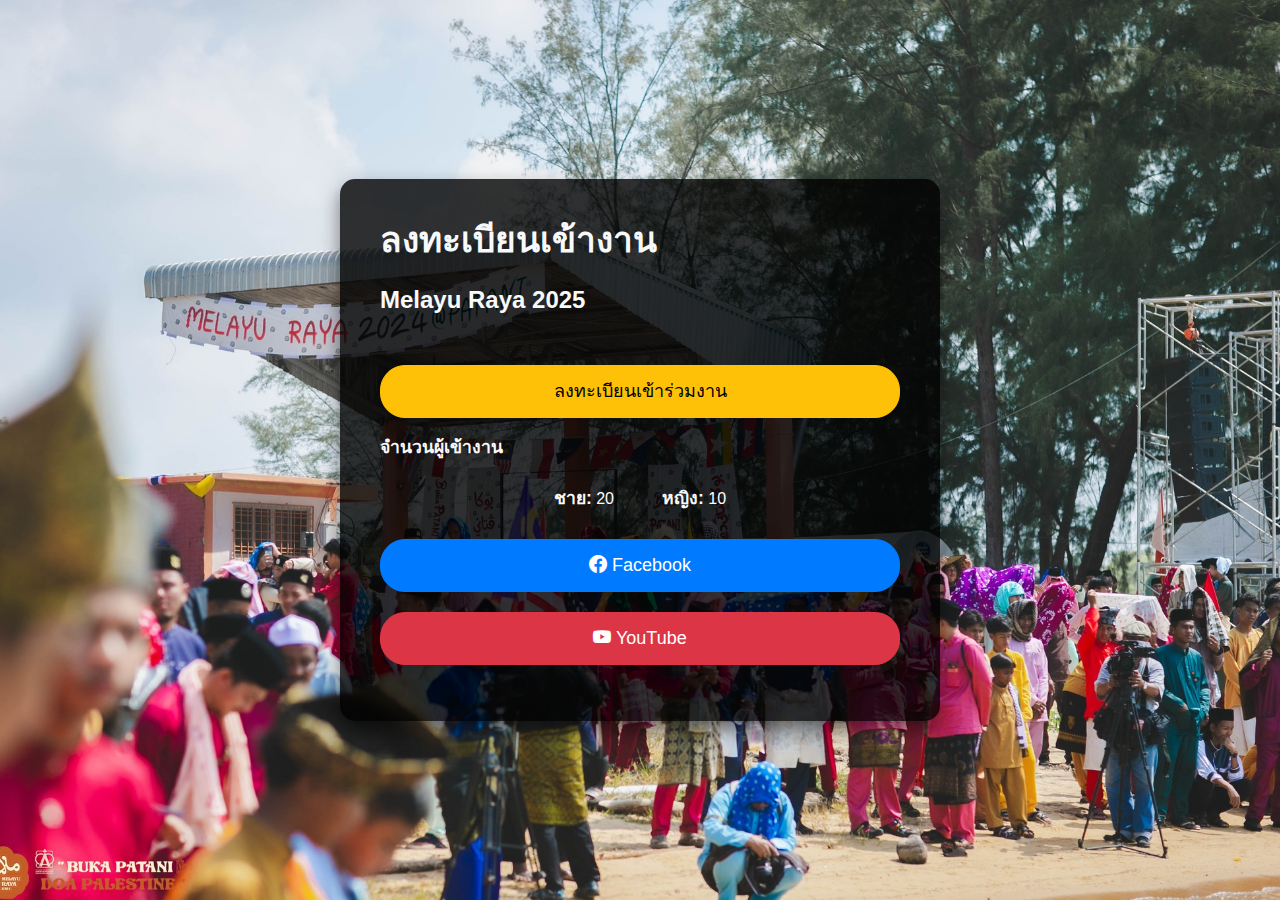
<file: index.html>
<!DOCTYPE html>
<html lang="th"> <!-- เปลี่ยนภาษาเป็นภาษาไทย -->
<head>
  <meta charset="UTF-8">
  <meta name="viewport" content="width=device-width, initial-scale=1.0">
  <title>ผลการประเมิน</title>
  <!-- Bootstrap CSS -->
  <link href="https://cdn.jsdelivr.net/npm/bootstrap@5.3.2/dist/css/bootstrap.min.css" rel="stylesheet">
  <!-- Bootstrap Icons -->
  <link href="https://cdn.jsdelivr.net/npm/bootstrap-icons/font/bootstrap-icons.css" rel="stylesheet">
  <link rel="stylesheet" href="./style/style.css">
</head>
<body>
  <div class="container">
    <h1>ลงทะเบียนเข้างาน</h1>
    <h2>Melayu Raya 2025</h2>
    
    <!-- ปรับให้ปุ่มมีข้อความที่ชัดเจนยิ่งขึ้น -->
    <button class="btn btn-warning" onclick="window.location.href='Page1.html'">ลงทะเบียนเข้าร่วมงาน</button>
    
    <div class="mb-3"></div>

    <!-- ใช้ label ที่มีความหมายชัดเจน -->
    <div class="mb-3">
        <label for="participants" class="form-label">จำนวนผู้เข้างาน</label>
    </div>
    
    <div class="d-flex gap-5 align-items-center justify-content-center">
        <div>
            <label class="form-label" for="maleCount">ชาย:</label>
            <label id="maleCount">20</label>
        </div>
        <div>
            <label class="form-label" for="femaleCount">หญิง:</label>
            <label id="femaleCount">10</label>
        </div>
    </div>

    <div class="mb-3">
      <!-- เพิ่มการเข้าใช้งานที่หลากหลายขึ้น เช่น Facebook และ YouTube -->
      <button class="btn btn-primary" onclick="window.location.href='https://facebook.com'">
        <i class="bi bi-facebook"></i> Facebook
      </button>
      <button class="btn btn-danger" onclick="window.location.href='https://youtube.com'">
        <i class="bi bi-youtube"></i> YouTube
      </button>
    </div>

  </div>
  
  <!-- ใส่ bootstrap JS เพื่อลดปัญหาเวลาใช้บางฟังก์ชัน -->
  <script src="https://cdn.jsdelivr.net/npm/bootstrap@5.3.2/dist/js/bootstrap.bundle.min.js"></script>
</body>
</html>
</file>
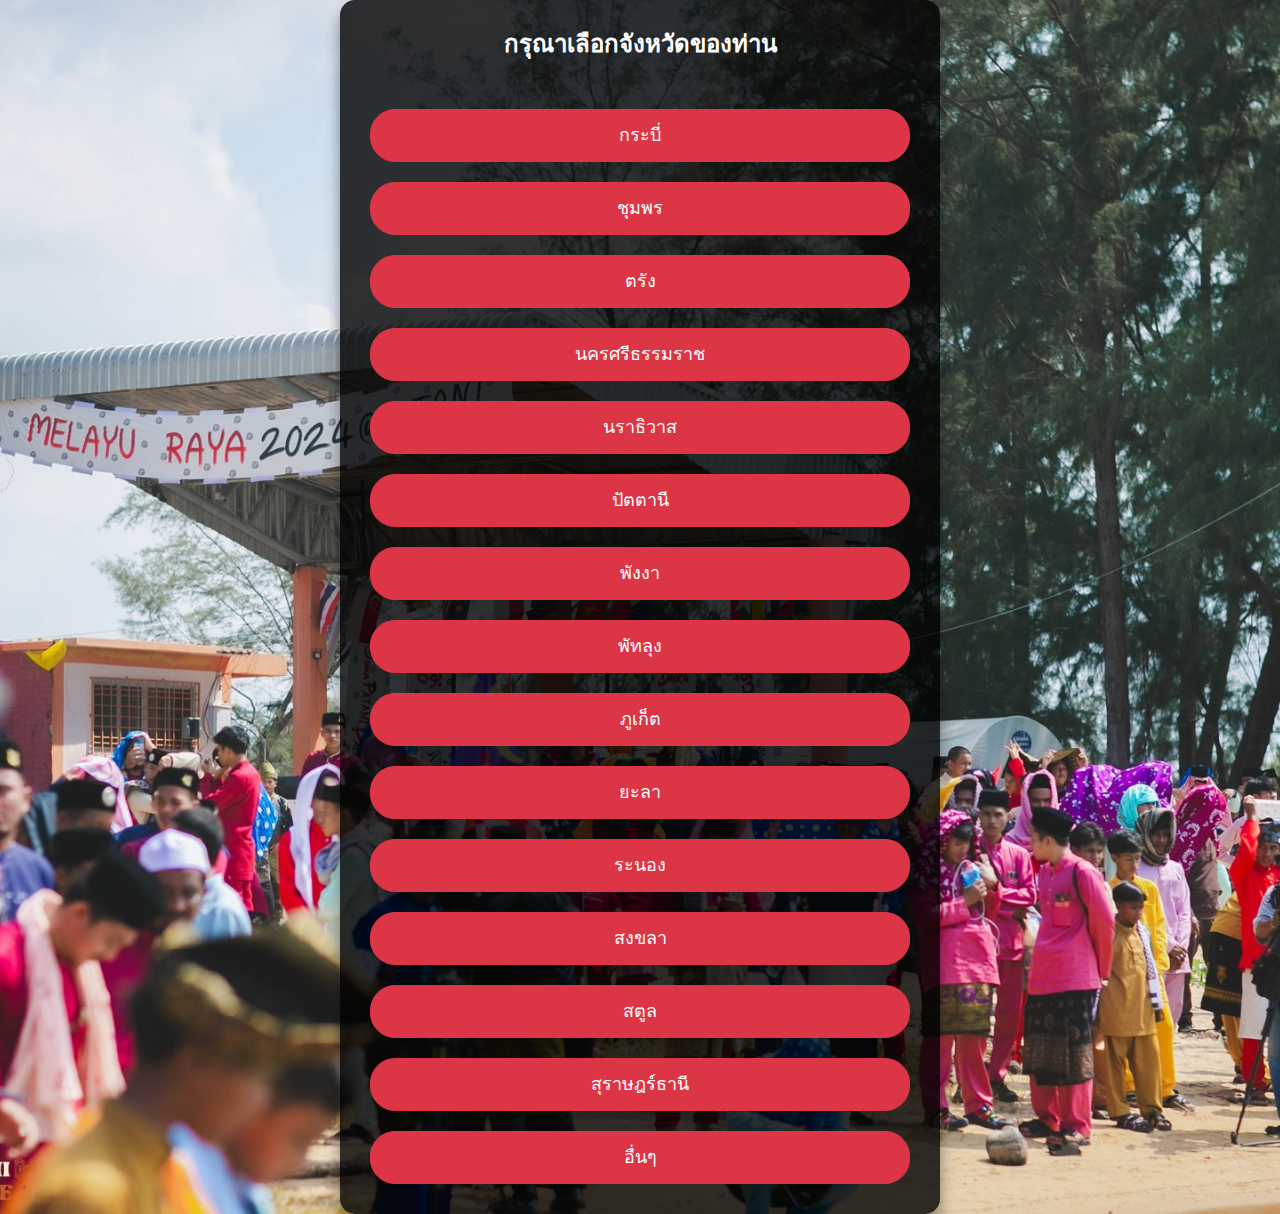
<file: Page1.html>
<!DOCTYPE html>
<html lang="en">
<head>
  <meta charset="UTF-8">
  <meta name="viewport" content="width=device-width, initial-scale=1.0">
  <title>หน้าเลือกจังหวัด</title>
  <!-- Bootstrap CSS -->
  <link href="https://cdn.jsdelivr.net/npm/bootstrap@5.3.2/dist/css/bootstrap.min.css" rel="stylesheet">
  <!-- Bootstrap Icons -->
  <link href="https://cdn.jsdelivr.net/npm/bootstrap-icons/font/bootstrap-icons.css" rel="stylesheet">
  <style>
    body {
      font-family: 'Arial', sans-serif;
      text-align: center;
      margin: 0;
      padding: 0;
      background-image: url("./image/background.jpg");
      background-size: cover;
      background-repeat: no-repeat;
      background-position: center;
      color: white;
      display: flex;
      justify-content: center;
      align-items: center;
    }
    .container {
      background-color: rgba(0, 0, 0, 0.8);
      padding: 30px;
      border-radius: 15px;
      box-shadow: 0 10px 15px rgba(0, 0, 0, 0.4);
      width: 100%;
      max-width: 600px;
    }
    h1 {
      font-size: 1.5rem;
      font-weight: 700;
      margin-bottom: 30px;
    }
    .form-label {
      font-weight: 600;
    }
    .form-control {
      border-radius: 25px;
      padding: 15px;
      font-size: 1.1rem;
    }
    .btn {
      font-size: 18px;
      padding: 12px 30px;
      border-radius: 25px;
      width: 100%;
      margin-top: 20px;
    }
    .btn-danger {
      background-color: #dc3545;
      border-color: #dc3545;
    }
    .btn-danger:hover {
      background-color: #c82333;
      border-color: #bd2130;
    }
    .icon {
      font-size: 100px;
      margin-top: 30px;
    }
    .advice-text {
      font-size: 1.2rem;
      margin-top: 15px;
    }
  </style>
</head>
<body>
  <div class="container">
    <h1>กรุณาเลือกจังหวัดของท่าน</h1>
    <button class="btn btn-danger" onclick="window.location.href='./province/Krabi.html'">กระบี่</button>
    <button class="btn btn-danger" onclick="window.location.href='Page1.html'">ชุมพร</button>
    <button class="btn btn-danger" onclick="window.location.href='Page1.html'">ตรัง</button>
    <button class="btn btn-danger" onclick="window.location.href='Page1.html'">นครศรีธรรมราช</button>
    <button class="btn btn-danger" onclick="window.location.href='Page1.html'">นราธิวาส</button>
    <button class="btn btn-danger" onclick="window.location.href='Page1.html'">ปัตตานี</button>
    <button class="btn btn-danger" onclick="window.location.href='Page1.html'">พังงา</button>
    <button class="btn btn-danger" onclick="window.location.href='Page1.html'">พัทลุง</button>
    <button class="btn btn-danger" onclick="window.location.href='Page1.html'">ภูเก็ต</button>
    <button class="btn btn-danger" onclick="window.location.href='Page1.html'">ยะลา</button>
    <button class="btn btn-danger" onclick="window.location.href='Page1.html'">ระนอง</button>
    <button class="btn btn-danger" onclick="window.location.href='Page1.html'">สงขลา</button>
    <button class="btn btn-danger" onclick="window.location.href='Page1.html'">สตูล</button>
    <button class="btn btn-danger" onclick="window.location.href='Page1.html'">สุราษฎร์ธานี</button>
    <button class="btn btn-danger" onclick="window.location.href='Page1.html'">อื่นๆ</button>
    </div>
  <script src="https://cdn.jsdelivr.net/npm/bootstrap@5.3.2/dist/js/bootstrap.bundle.min.js"></script>
</body>
</html>
</file>
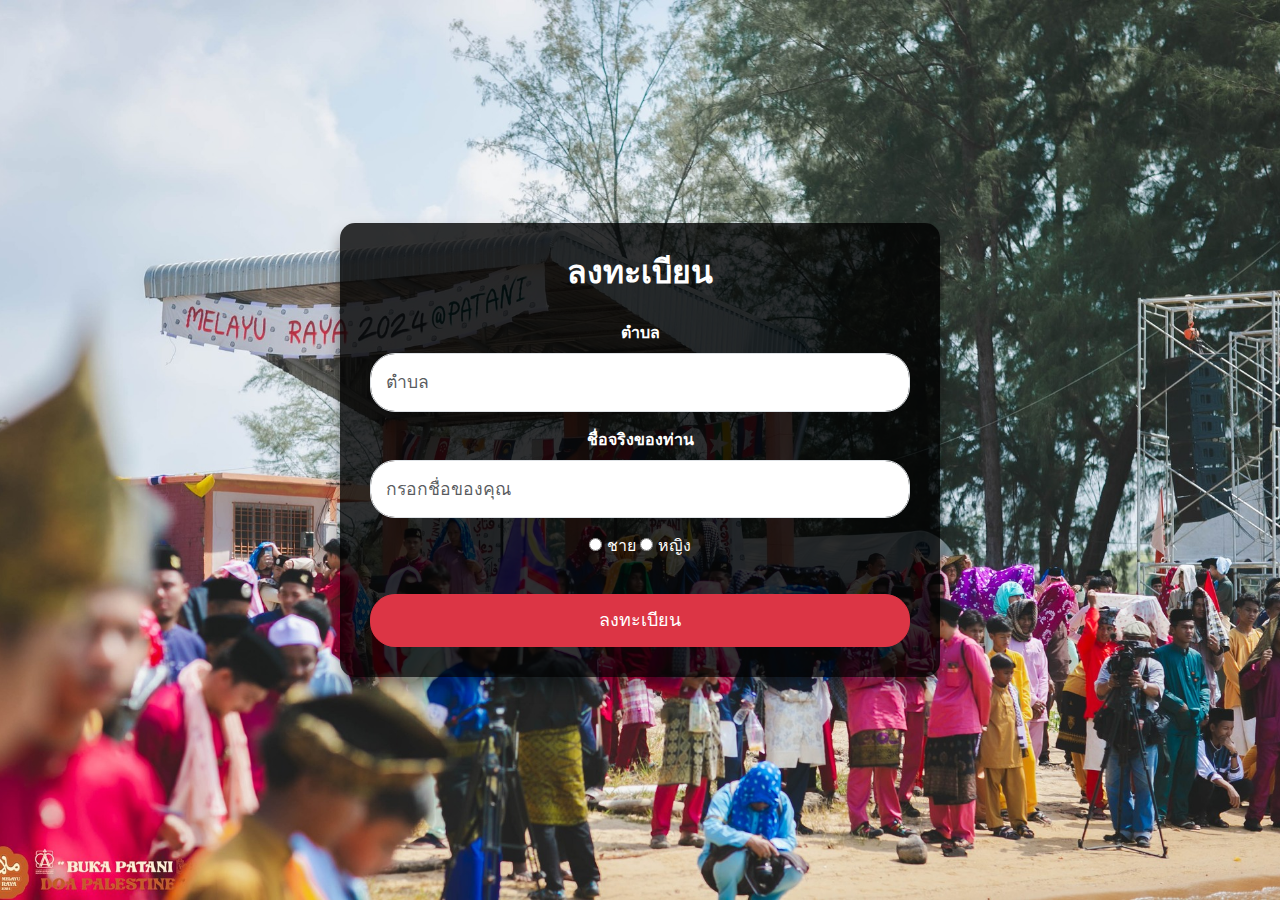
<file: province/Krabi.html>
<!DOCTYPE html>
<html lang="th">
<head>
  <meta charset="UTF-8">
  <meta name="viewport" content="width=device-width, initial-scale=1.0">
  <title>ลงทะเบียน</title>
  <!-- Bootstrap CSS -->
  <link href="https://cdn.jsdelivr.net/npm/bootstrap@5.3.2/dist/css/bootstrap.min.css" rel="stylesheet">
  <!-- Bootstrap Icons -->
  <link href="https://cdn.jsdelivr.net/npm/bootstrap-icons/font/bootstrap-icons.css" rel="stylesheet">
  <style>
    body {
      font-family: 'Arial', sans-serif;
      text-align: center;
      margin: 0;
      padding: 0;
      background-image: url("../image/background.jpg");
      background-size: cover;
      background-repeat: no-repeat;
      background-position: center;
      color: white;
      height: 100vh;
      display: flex;
      justify-content: center;
      align-items: center;
    }
    .container {
      background-color: rgba(0, 0, 0, 0.8);
      padding: 30px;
      border-radius: 15px;
      box-shadow: 0 10px 15px rgba(0, 0, 0, 0.4);
      width: 100%;
      max-width: 600px;
    }
    h1 {
      font-size: 2rem;
      font-weight: 700;
      margin-bottom: 30px;
    }
    .form-label {
      font-weight: 600;
    }
    .form-control {
      border-radius: 25px;
      padding: 15px;
      font-size: 1.1rem;
    }
    .btn {
      font-size: 18px;
      padding: 12px 30px;
      border-radius: 25px;
      width: 100%;
      margin-top: 20px;
    }
    .btn-danger {
      background-color: #dc3545;
      border-color: #dc3545;
    }
    .btn-danger:hover {
      background-color: #c82333;
      border-color: #bd2130;
    }
  </style>
</head>
<body>
  <div class="container">
    <h1>ลงทะเบียน</h1>
    <div class="mb-3">
      <label for="nameT" class="form-label">ตำบล</label>
      <input type="text" id="nameT" class="form-control" placeholder="ตำบล">
    </div>
    <div class="mb-3">
      <label for="name" class="form-label">ชื่อจริงของท่าน</label>
      <input type="text" id="name" class="form-control" placeholder="กรอกชื่อของคุณ">
    </div>
    <div class="mb-3">
      <form>
        <label>
          <input type="radio" name="gender" value="male"> ชาย
        </label>
        <label>
          <input type="radio" name="gender" value="female"> หญิง
        </label>
      </form>
    </div>
    <button class="btn btn-danger" onclick="submitForm()">ลงทะเบียน</button>
  </div>

  <div id="toast-success" class="toast align-items-center text-white bg-success border-0 position-fixed bottom-0 end-0 m-3" role="alert" aria-live="assertive" aria-atomic="true" style="display: none;">
    <div class="d-flex">
      <div class="toast-body">
        บันทึกเสร็จสิ้น!
      </div>
    </div>
  </div>

  <div id="toast-error" class="toast align-items-center text-white bg-danger border-0 position-fixed bottom-0 end-0 m-3" role="alert" aria-live="assertive" aria-atomic="true" style="display: none;">
    <div class="d-flex">
      <div class="toast-body">
        เกิดข้อผิดพลาดในการบันทึกข้อมูล กรุณาลองใหม่อีกครั้ง!
      </div>
    </div>
  </div>

  <script src="https://cdn.jsdelivr.net/npm/bootstrap@5.3.2/dist/js/bootstrap.bundle.min.js"></script>

  <script>
    function submitForm() {
      var nameT = document.getElementById("nameT").value;
      var name = document.getElementById("name").value;
      var gender = document.querySelector('input[name="gender"]:checked')?.value;

      // Check if all fields are filled
      if (!nameT || !name || !gender) {
        alert("กรุณากรอกข้อมูลให้ครบถ้วน!");
        return;
      }

      var data = {
        nameT: nameT,
        name: name,
        gender: gender
      };

      fetch('https://script.google.com/macros/s/AKfycbxIXAELFzMVSybuMYloBGKUfZhSKXKqHXls-Q75Xz56nC0ZZrCg2a7_rGTAB3YnguqA/exec', {
        method: 'POST',
        headers: {
          'Content-Type': 'application/json'
        },
        body: JSON.stringify(data)
      })
      .then(response => response.json())
      .then(data => {
        console.log("Success:", data);
        // Show success toast
        var toast = new bootstrap.Toast(document.getElementById('toast-success'));
        toast.show();
        // Reset form after successful submission
        document.getElementById("nameT").value = '';
        document.getElementById("name").value = '';
        document.querySelector('input[name="gender"]:checked')?.checked = false;
      })
      .catch(error => {
        console.error('Error:', error);
        // Show error toast
        var toast = new bootstrap.Toast(document.getElementById('toast-error'));
        toast.show();
      });
    }
  </script>
</body>
</html>
</file>
<file: style/style.css>
body {
  font-family: 'Arial', sans-serif;
  text-align: center;
  margin: 0;
  padding: 0;
  background-image: url("../image/background.jpg");
  background-size: cover;
  background-repeat: no-repeat;
  background-position: center;
  color: white;
  height: 100vh;
  display: flex;
  justify-content: center;
  align-items: center;
  overflow: hidden; /* ป้องกันการเลื่อนในขณะใช้งาน */
}

.container {
  background-color: rgba(0, 0, 0, 0.8); /* โปร่งแสงเพื่อให้เห็นพื้นหลัง */
  padding: 40px;
  border-radius: 15px;
  box-shadow: 0 10px 20px rgba(0, 0, 0, 0.5); /* ปรับความเข้มของเงา */
  width: 100%;
  max-width: 600px; /* กำหนดขนาดสูงสุดของ container */
  text-align: left; /* เพื่อให้อ่านง่ายขึ้นในบางกรณี */
}

h1 {
  font-size: 2.2rem; /* ปรับขนาดของข้อความให้ใหญ่ขึ้น */
  font-weight: 700;
  margin-bottom: 25px;
  color: #f8f9fa; /* ใช้สีขาวอมเทาเพื่อให้ตัดกับพื้นหลัง */
}

h2 {
  font-size: 1.5rem;
  font-weight: 600;
  color: #f8f9fa;
  margin-bottom: 30px;
}

.form-label {
  font-weight: 600;
  font-size: 1.1rem; /* ขนาดตัวอักษรที่อ่านง่าย */
  color: #f8f9fa; /* ทำให้สีของ label สว่างขึ้น */
}

.form-control {
  border-radius: 25px;
  padding: 15px;
  font-size: 1.1rem;
  border: 1px solid #ccc; /* เพิ่มกรอบให้ input ชัดเจน */
  background-color: rgba(255, 255, 255, 0.8); /* พื้นหลัง input เป็นสีขาวโปร่งใส */
  color: #333; /* ใช้สีเข้มสำหรับตัวอักษร */
}

.form-control:focus {
  border-color: #007bff; /* ปรับสีเมื่อกำลังใช้งาน */
  box-shadow: 0 0 5px rgba(0, 123, 255, 0.5); /* เพิ่มเงาให้กับ input เมื่อ focus */
}

.btn {
  font-size: 18px;
  padding: 12px 30px;
  border-radius: 25px;
  width: 100%;
  margin-top: 20px;
  transition: background-color 0.3s ease, transform 0.3s ease; /* เพิ่ม effect เมื่อ hover */
}

.btn:hover {
  transform: scale(1.05); /* เมื่อ hover ขนาดปุ่มจะใหญ่ขึ้นเล็กน้อย */
}

.btn-danger {
  background-color: #dc3545;
  border-color: #dc3545;
}

.btn-danger:hover {
  background-color: #c82333;
  border-color: #bd2130;
}

.btn-primary {
  background-color: #007bff;
  border-color: #007bff;
}

.btn-primary:hover {
  background-color: #0056b3;
  border-color: #004085;
}

.icon {
  font-size: 100px;
  margin-top: 30px;
}

.advice-text {
  font-size: 1.2rem;
  margin-top: 15px;
  color: #f8f9fa;
  font-weight: 400;
}

/* เพิ่ม responsiveness สำหรับขนาดหน้าจอเล็ก */
@media (max-width: 767px) {
  .container {
    padding: 20px;
    margin: 10px;
  }
  
  h1 {
    font-size: 1.8rem;
  }

  .btn {
    font-size: 16px;
    padding: 10px 20px;
  }

  .icon {
    font-size: 80px;
  }
}
</file>
